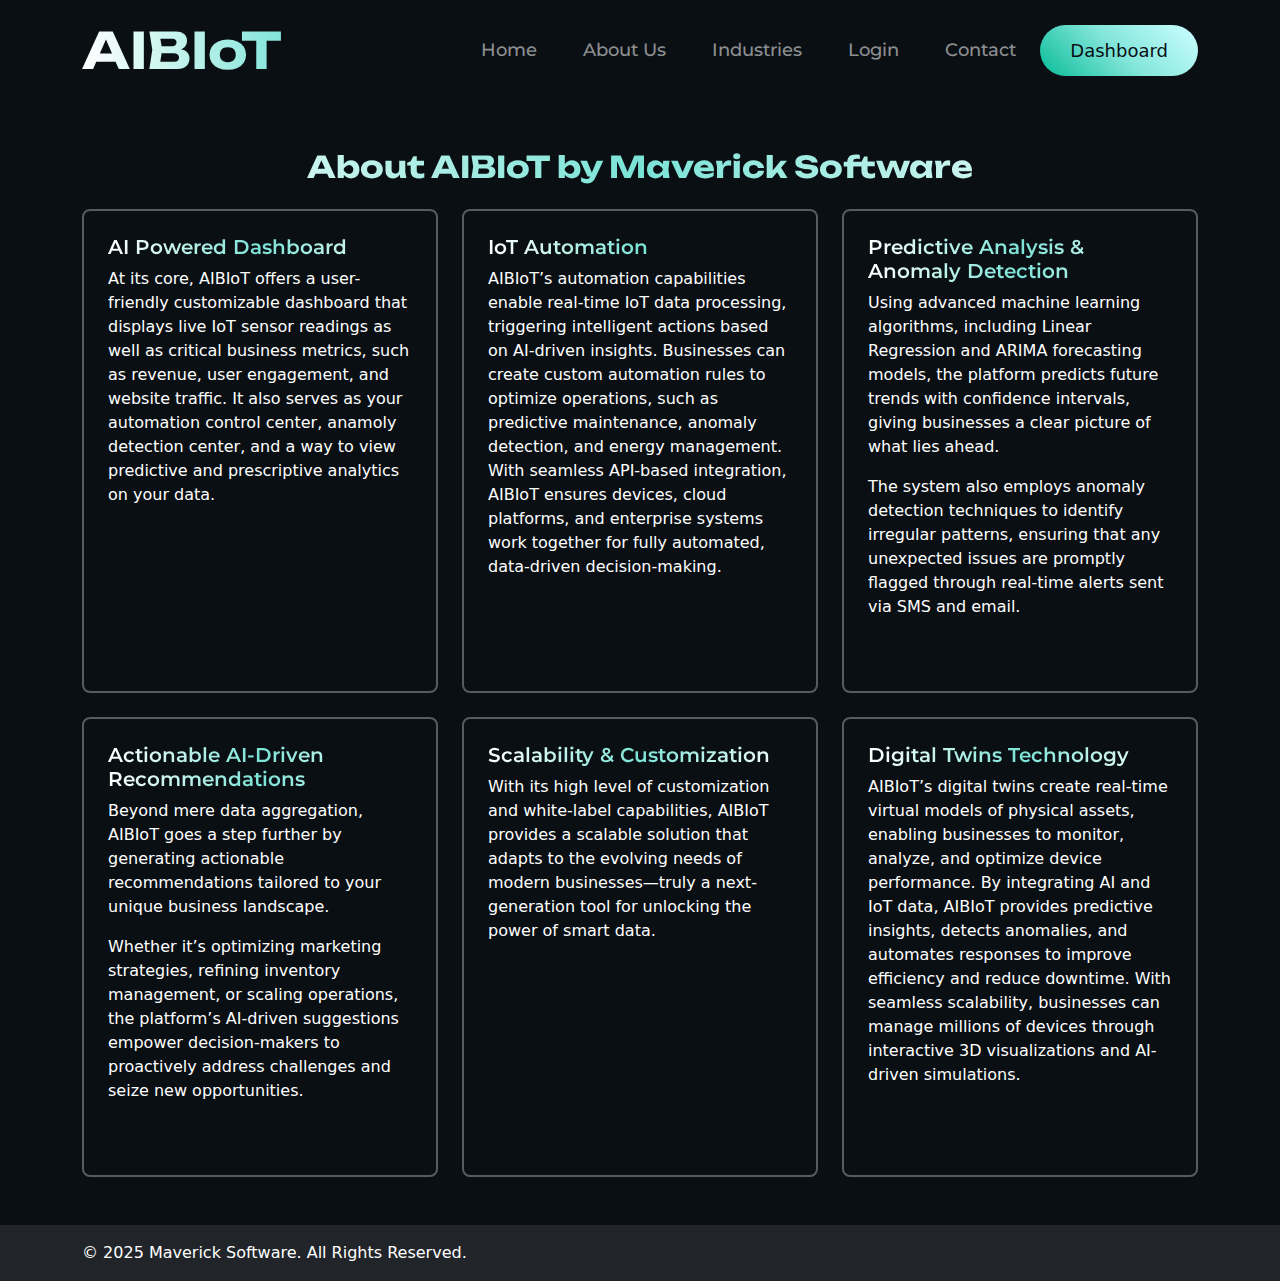
<file: about.html>
<!DOCTYPE html>
<html lang="en">
  <head>
    <meta charset="UTF-8" />
    <meta name="viewport" content="width=device-width, initial-scale=1" />
    <title>About AIBIoT | Maverick Software</title>
    <link rel="stylesheet" href="./css/home.css" />
    <link
      href="https://cdn.jsdelivr.net/npm/bootstrap@5.3.0/dist/css/bootstrap.min.css"
      rel="stylesheet"
    />
    <link
      href="https://fonts.googleapis.com/css2?family=Montserrat:ital,wght@0,100..900;1,100..900&family=Red+Hat+Text:ital,wght@0,300..700;1,300..700&family=Unbounded:wght@200..900&display=swap"
      rel="stylesheet"
    />
  </head>
  <body>
    <nav class="navbar navbar-expand-lg navbar-dark">
      <div class="container">
        <a class="navbar-brand logo" href="index.html">AIBIoT</a>
        <button
          class="navbar-toggler"
          type="button"
          data-bs-toggle="collapse"
          data-bs-target="#navbarNav"
        >
          <span class="navbar-toggler-icon"></span>
        </button>
        <div class="collapse navbar-collapse" id="navbarNav">
          <ul class="navbar-nav ms-auto mbSm-4">
            <li class="nav-item">
              <a class="nav-link" href="index.html">Home</a>
            </li>
            <li class="nav-item">
              <a class="nav-link" href="about.html">About Us</a>
            </li>

            <li class="nav-item">
              <a class="nav-link" href="industry.html">Industries</a>
            </li>
            <li class="nav-item">
              <a class="nav-link" href="login.html">Login</a>
            </li>
            <li class="nav-item">
              <a class="nav-link" href="#contact">Contact</a>
            </li>
          </ul>
          <a
            href="dashboard.html"
            class="gradient-button text-decoration-none ms-3"
            >Dashboard</a
          >
        </div>
      </div>
    </nav>

    <!-- About Section -->
    <section id="features" class="features py-5">
      <div class="container">
        <h2 class="text-center heroTitleSm mb-4">
          About AIBIoT by Maverick Software
        </h2>
        <div class="row g-4">
          <div class="col-sm-12 col-md-6 col-lg-4">
            <div class="feature-card h-100 p-4">
              <h3 class="headerText">AI Powered Dashboard</h3>
              <p class="featureContent">
                At its core, AIBIoT offers a user-friendly customizable
                dashboard that displays live IoT sensor readings as well as
                critical business metrics, such as revenue, user engagement, and
                website traffic. It also serves as your automation control center, anamoly detection center, and a way to view predictive and prescriptive analytics on your data. 
              </p>
            </div>
          </div>
          <div class="col-sm-12 col-md-6 col-lg-4">
            <div class="feature-card h-100 p-4">
              <h3 class="headerText">IoT Automation</h3>
              <p class="featureContent">
                AIBIoT’s automation capabilities enable real-time IoT data
                processing, triggering intelligent actions based on AI-driven
                insights. Businesses can create custom automation rules to
                optimize operations, such as predictive maintenance, anomaly
                detection, and energy management. With seamless API-based
                integration, AIBIoT ensures devices, cloud platforms, and
                enterprise systems work together for fully automated,
                data-driven decision-making.
              </p>
            </div>
          </div>
          <div class="col-sm-12 col-md-6 col-lg-4">
            <div class="feature-card h-100 p-4">
              <h3 class="headerText">
                Predictive Analysis & Anomaly Detection
              </h3>
              <p class="featureContent">
                Using advanced machine learning algorithms, including Linear
                Regression and ARIMA forecasting models, the platform predicts
                future trends with confidence intervals, giving businesses a
                clear picture of what lies ahead.
              </p>
              <p class="featureContent">
                The system also employs anomaly detection techniques to identify
                irregular patterns, ensuring that any unexpected issues are
                promptly flagged through real-time alerts sent via SMS and
                email.
              </p>
            </div>
          </div>
          <div class="col-sm-12 col-md-6 col-lg-4">
            <div class="feature-card h-100 p-4">
              <h3 class="headerText">Actionable AI-Driven Recommendations</h3>
              <p class="featureContent">
                Beyond mere data aggregation, AIBIoT goes a step further by
                generating actionable recommendations tailored to your unique
                business landscape.
              </p>
              <p class="featureContent">
                Whether it’s optimizing marketing strategies, refining inventory
                management, or scaling operations, the platform’s AI-driven
                suggestions empower decision-makers to proactively address
                challenges and seize new opportunities.
              </p>
            </div>
          </div>
          <div class="col-sm-12 col-md-6 col-lg-4">
            <div class="feature-card h-100 p-4">
              <h3 class="headerText">Scalability & Customization</h3>
              <p class="featureContent">
                With its high level of customization and white-label
                capabilities, AIBIoT provides a scalable solution that adapts to
                the evolving needs of modern businesses—truly a next-generation
                tool for unlocking the power of smart data.
              </p>
            </div>
          </div>
          <div class="col-sm-12 col-md-6 col-lg-4">
            <div class="feature-card h-100 p-4">
              <h3 class="headerText">Digital Twins Technology</h3>
              <p class="featureContent">
                AIBIoT’s digital twins create real-time virtual models of
                physical assets, enabling businesses to monitor, analyze, and
                optimize device performance. By integrating AI and IoT data,
                AIBIoT provides predictive insights, detects anomalies, and
                automates responses to improve efficiency and reduce downtime.
                With seamless scalability, businesses can manage millions of
                devices through interactive 3D visualizations and AI-driven
                simulations.
              </p>
            </div>
          </div>
        </div>
      </div>
    </section>

    <!-- Footer -->
    <footer class="bg-dark text-white py-3">
      <div class="container">
        <div class="row align-items-center">
          <div class="col-md-6 text-center text-md-start">
            <p class="mb-0">
              &copy; 2025 Maverick Software. All Rights Reserved.
            </p>
          </div>
          <div class="col-md-6 text-center text-md-end">
            
            <a
              href="https://www.gunadhyasoft.com"
              target="_blank"
              rel="noopener noreferrer"
              class="text-decoration-none text-white"
            >
            
            </a>
          </div>
        </div>
      </div>
    </footer>

    <script src="https://cdn.jsdelivr.net/npm/bootstrap@5.3.0/dist/js/bootstrap.bundle.min.js"></script>
  </body>
</html>
</file>
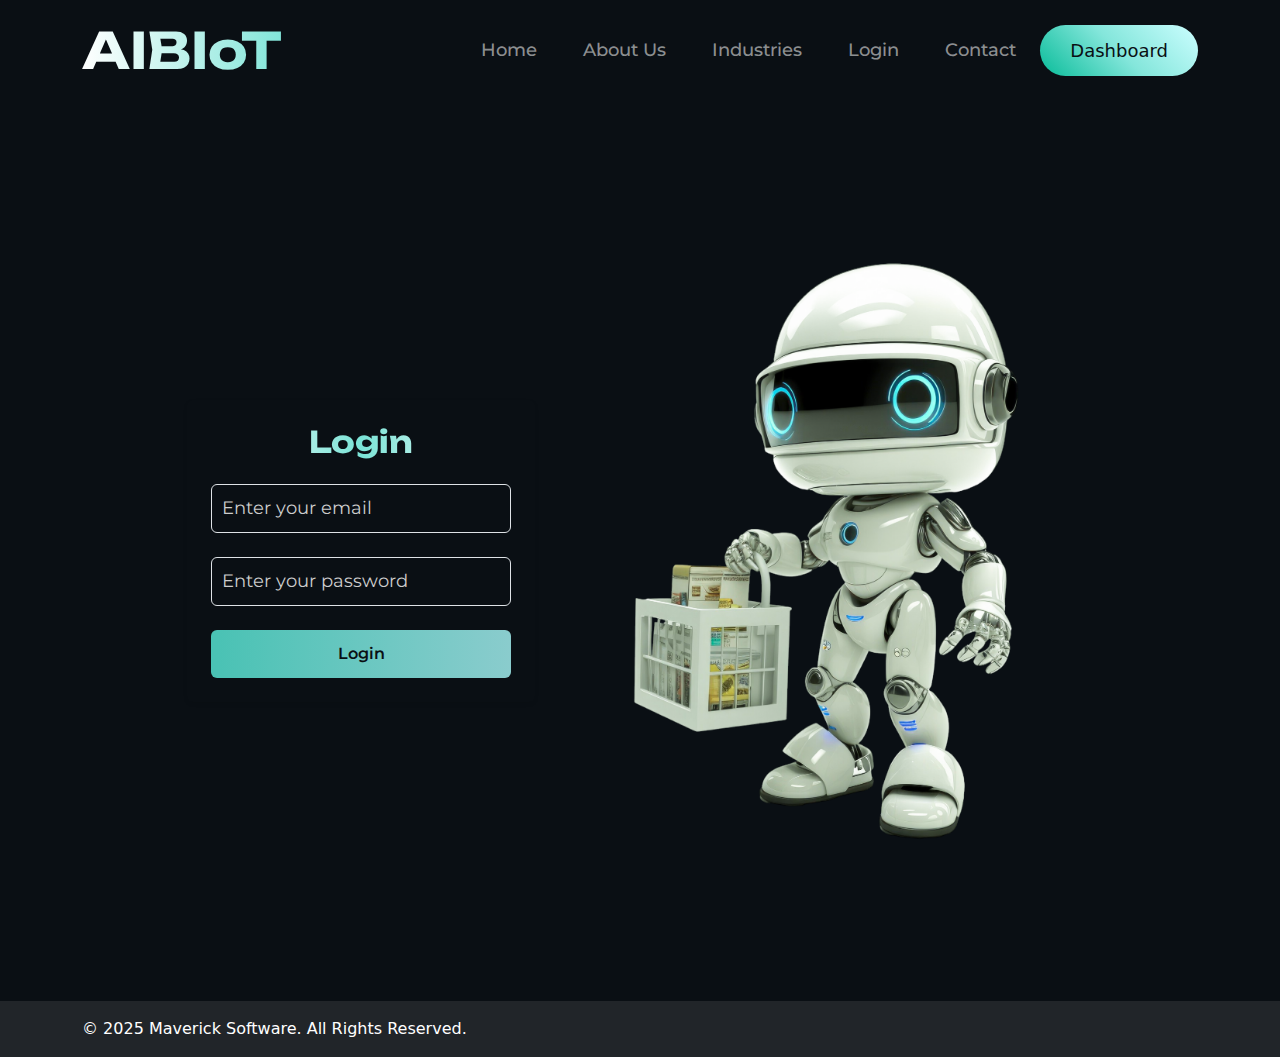
<file: login.html>
<!DOCTYPE html>
<html lang="en">
  <head>
    <meta charset="UTF-8" />
    <meta name="viewport" content="width=device-width, initial-scale=1.0" />
    <title>Login Page</title>
    <link rel="stylesheet" href="./css/home.css" />
    <link
      href="https://cdn.jsdelivr.net/npm/bootstrap@5.3.0/dist/css/bootstrap.min.css"
      rel="stylesheet"
    />
    <link
      href="https://fonts.googleapis.com/css2?family=Montserrat:ital,wght@0,100..900;1,100..900&family=Red+Hat+Text:ital,wght@0,300..700;1,300..700&family=Unbounded:wght@200..900&display=swap"
      rel="stylesheet"
    />
  </head>

  <body>
    <nav class="navbar navbar-expand-lg navbar-dark">
      <div class="container">
        <a class="navbar-brand logo" href="index.html">AIBIoT</a>
        <button
          class="navbar-toggler"
          type="button"
          data-bs-toggle="collapse"
          data-bs-target="#navbarNav"
        >
          <span class="navbar-toggler-icon"></span>
        </button>
        <div class="collapse navbar-collapse" id="navbarNav">
          <ul class="navbar-nav ms-auto mbSm-4">
            <li class="nav-item">
              <a class="nav-link" href="index.html">Home</a>
            </li>
            <li class="nav-item">
              <a class="nav-link" href="about.html">About Us</a>
            </li>

            
           
            <li class="nav-item">
              <a class="nav-link" href="industry.html">Industries</a>
            </li>
            <li class="nav-item">
              <a class="nav-link" href="login.html">Login</a>
            </li>
            <li class="nav-item">
              <a class="nav-link" href="#contact">Contact</a>
            </li>
          </ul>
          <a
            href="dashboard.html"
            class="gradient-button text-decoration-none ms-3"
            >Dashboard</a
          >
        </div>
      </div>
    </nav>
    <!-- Centered Login Form -->
    <div
      class="container d-flex justify-content-center align-items-center vh-100"
    >
      <div class="row w-100 justify-content-center align-items-center">
        <!-- Login Form -->
        <div class="col-12 col-md-6 col-lg-4">
          <div class="p-4 shadow-sm rounded">
            <h1 class="text-center mb-4 heroTitleSm">Login</h1>

            <form id="loginForm" onsubmit="handleSubmit(event)">
              <!-- Email Input -->
              <div class="mb-4">
                <input
                  type="email"
                  id="email"
                  class="form-control inputfield"
                  placeholder="Enter your email"
                  required
                />
                <div id="emailError" class="text-danger small mt-1 d-none">
                  Email is required.
                </div>
              </div>

              <!-- Password Input -->
              <div class="mb-4">
                <input
                  type="password"
                  id="password"
                  class="form-control inputfield"
                  placeholder="Enter your password"
                  required
                />
                <div id="passwordError" class="text-danger small mt-1 d-none">
                  Password is required.
                </div>
              </div>

              <!-- Submit Button -->
              <button type="submit" class="ctaSm  rounded rounded-lg w-100">Login</button>
            </form>
          </div>
        </div>

        <!-- Image Section -->
        <div class="col-12 col-md-6 text-center">
          <img
            src="./images/robot.png"
            alt="Robot Image"
            class="img-fluid"
            style="max-width: 75%; max-height: 75%"
          />
        </div>
      </div>
    </div>
    <footer class="bg-dark text-white py-3">
      <div class="container">
        <div class="row align-items-center">
          <div class="col-md-6 text-center text-md-start">
            <p class="mb-0">&copy; 2025 Maverick Software. All Rights Reserved.</p>
          </div>
          <div class="col-md-6 text-center text-md-end">
            
            <a
              href="https://www.gunadhyasoft.com"
              target="_blank"
              rel="noopener noreferrer"
              class="text-decoration-none text-white"
            >
              
            </a>
          </div>
        </div>
      </div>
    </footer>

    <!-- JavaScript Validation -->
    <script>
      function handleSubmit(event) {
        event.preventDefault();

        const email = document.getElementById("email");
        const password = document.getElementById("password");
        const emailError = document.getElementById("emailError");
        const passwordError = document.getElementById("passwordError");

        // Validation Logic
        emailError.classList.toggle("d-none", email.value.trim() !== "");
        passwordError.classList.toggle("d-none", password.value.trim() !== "");

        if (email.value && password.value) {
          alert("Login Successful!");
        }
      }
    </script>
    <script src="https://cdn.jsdelivr.net/npm/bootstrap@5.3.0/dist/js/bootstrap.bundle.min.js"></script>

  </body>
</html>
</file>
<file: css/home.css>
@font-face {
  font-family: "Unbounded";
  src: url("font/Unbounded/Unbounded-Bold.ttf") format("truetype"),
    url("font/Unbounded/Unbounded-Medium.ttf") format("truetype"),
    url("font/Unbounded/Unbounded-Regular.ttf") format("truetype");
  font-weight: normal;
  font-style: normal;
}
body {
  background-color: #0a0f14 !important;
  font-family: "Montserrat";
}

/* nav */
.logo {
  opacity: 1;
  background-clip: text !important;
  -webkit-background-clip: text !important;
  color: transparent !important;
  background-image: linear-gradient(to right, #ffffff, #82e5d9) !important;

  font-size: 50px !important;
  font-weight: bold !important;
  font-family: "Unbounded";
}
.navbar-nav {
  column-gap: 30px !important;
}
.nav-link {
  font-size: 18px !important;
  font-family: "Montserrat";
  font-weight: 500 !important;
}

@media only screen and (max-width: 600px) {
  .logo {
    font-size: 35px !important;
  }
}

.heroTitle,
.heroTitleSm {
  font-size: 70px;
  font-weight: bold;
  background-clip: text;
  -webkit-background-clip: text;
  color: transparent;
  background-image: linear-gradient(to right, #ffffff, #7ae3d6, #ffffff);
  display: flex;
  flex-direction: column;
  align-items: center;
  text-align: center;
  font-family: "Unbounded";
  /* margin-left: 400px; */
}
.heroTitleSm {
  font-size: 30px;
}
.paraText {
  font-size: 35px !important;
  /* font-family: "Montserrat"; */
  width: 70%;
  text-align: center;
  margin: 0 auto;
  font-weight: 400 !important;
}

.cta {
  background-image: linear-gradient(to right, #ccfeff, #49c2b4);
  padding: 16px 48px !important;
  border: 2px solid #fff !important;
  cursor: pointer !important;
  font-size: 24px !important;
  border-radius: 16px !important;
  color: #4b4f53 !important;
  box-shadow: 2px 4px 6px #ffffff;
  margin: 20px 0px;
}
.ctaSm {
  background-image: linear-gradient(to left, #8acccd, #49c2b4);
  border: none !important;
  color: #4b4f53;
  font-weight: 600 !important;
  font-family: "Montserrat";
  padding: 15px !important;
  border-radius: 12px;
}
.form-control:focus {
  box-shadow: none !important;
}
.bubble1 {
  background-image: url(../images/bubble1.png);
  width: 90px;
  height: 90px;
  /* filter: blur(2px); */
  background-size: contain;
  position: absolute;
  right: 10%;
  top: 25%;
  animation: pulse 2s infinite ease-in-out;
}
@keyframes pulse {
  0% {
    transform: rotate(90deg);
    opacity: 0.8;
  }
  50% {
    transform: rotate(360deg);
    opacity: 1;
  }
  100% {
    transform: rotate(90deg);
    opacity: 0.8;
  }
}
.bubble2 {
  background-image: url(../images/bubble1.png);
  width: 70px;
  height: 70px;
  /* filter: blur(2px); */
  background-size: contain;
  position: absolute;
  left: 20%;
  bottom: 25%;
  z-index: -1;
  animation: pulse 2s infinite ease-in-out;
}
.heroImg img {
  width: 80%;
  /* animation: pulse 2s infinite ease-in-out; */
}
/* about */
.about {
  background-image: url(../images/about.svg);
  background-repeat: no-repeat;
  width: 100%;
  height: 100%;
  /* background-size: cover; */
  background-position-x: center;
  background-size: 85%;
}
.lead {
  /* font-family: "Montserrat"; */
  font-size: 25px !important;
  text-align: center;
}
.paraTextSm {
  font-size: 20px !important;
  width: 80%;
  text-align: center;
  margin: 0 auto;
  margin-bottom: 2rem;
  font-weight: 400;
}

.headerText {
  font-family: "Montserrat";
  background-image: linear-gradient(to right, #ffffff, #7ae3d6, #ffffff);
  background-clip: text;
  -webkit-background-clip: text;
  color: transparent;
  font-size: 20px !important;
  font-weight: 600;
}
.featureContent {
  color: #fff;
  /* font-family: "Montserrat"; */
  /* letter-spacing: 1px; */
}
.feature-card {
  border: 2px solid #585a63;
  border-radius: 8px;
  height: 200px;
  margin-bottom: 2rem;
}
.gradient-button {
  padding: 12px 30px !important;
  font-size: 18px;
  color: #0a0f14 !important;
  border: none !important;
  border-radius: 60px !important;
  cursor: pointer;
  background: linear-gradient(45deg, #08bc99, #84e6db, #ccfeff);
  transition: all 0.6s ease;
}

/* .gradient-button:hover {
    transform: scale(1.1);
  } */

/* faq */

.accordion-item {
  padding: 20px;
  background-color: #0a0f14 !important;
  border-radius: 12px;
  box-shadow: 2px 4px 8px #2a4e72;
  color: #fff !important;
  /* font-family: "Unbounded", sans-serif; */
  margin: 0;
  font-weight: 400;
  margin-bottom: 2rem;
  border: 0 !important;
}
.accordion-button {
  font-family: "Unbounded", sans-serif !important;
}
.accordion-item button {
  background-color: #0a0f14 !important;
  background-image: linear-gradient(to right, #ffffff, #7ae3d6, #ffffff);
  background-clip: text;
  -webkit-background-clip: text;
  color: transparent;
  border-radius: 20px;
}
.accordion-item .accordion-body {
  /* font-family: "Montserrat" !important; */
  font-weight: 400;
}

.accordion-button:focus {
  box-shadow: unset !important;
  background-image: linear-gradient(to right, #ffffff, #7ae3d6, #ffffff);
  background-clip: text;
  -webkit-background-clip: text;
  color: transparent;
}
.accordion-button:not(.collapsed) {
  background-image: linear-gradient(to right, #ffffff, #7ae3d6, #ffffff);
  background-clip: text;
  -webkit-background-clip: text;
  color: transparent !important;
  box-shadow: none !important;
}

/* input */
.inputfield {
  background-color: transparent !important;
  color: #fff !important ;
  padding: 10px 10px !important;
  font-size: 18px !important;
  font-family: "Montserrat", sans-serif !important;
}
.inputfield:focus {
  background-color: transparent;
  border-color: aqua !important;
}
.inputfield::placeholder {
  color: #cdcdcd !important;
}
@media only screen and (max-width: 600px) {
  .heroTitle {
    font-size: 30px;
  }
  .heroTitleSm {
    font-size: 25px;
  }
  .paraText {
    font-size: 22px !important;
  }
  .bubble1,
  .bubble2 {
    display: none;
  }

  .cta {
    padding: 10px 20px !important;
    border: 2px solid #fff !important;
    cursor: pointer !important;
    font-size: 15px !important;
    border-radius: 16px !important;
    color: #4b4f53 !important;
    box-shadow: 2px 2px 5px #ffffff;
  }
  .paraTextSm {
    width: 100%;
  }
  .mbSm-4 {
    margin-bottom: 1.5rem !important;
  }
}
@media (min-width: 768px) { /* Only apply to desktop screens */
    .anomaly-title {
        text-align: center;
        display: block;
    }
}
.text-muted {
    color: #b0b0b0 !important; /* Ensures muted text is visible */
}

.text-white {
    color: white !important; /* Forces text to be fully visible */
}

.ctaSm {
    background-image: linear-gradient(to left, #8acccd, #49c2b4);
    border: none !important;
    color: #0a0f14; /* Dark text for contrast */
    font-weight: 600 !important;
    font-family: "Montserrat";
    padding: 12px 20px !important;
    border-radius: 12px;
    cursor: pointer;
    transition: all 0.3s ease-in-out;
}

.ctaSm:hover {
    transform: scale(1.05);
}

.img-fluid {
    max-width: 100%;
    height: auto;
    display: block;
    margin: 0 auto;
}

@media (max-width: 768px) { 
    .text-center .col-md-6 {
        text-align: center;
    }
}
</file>
